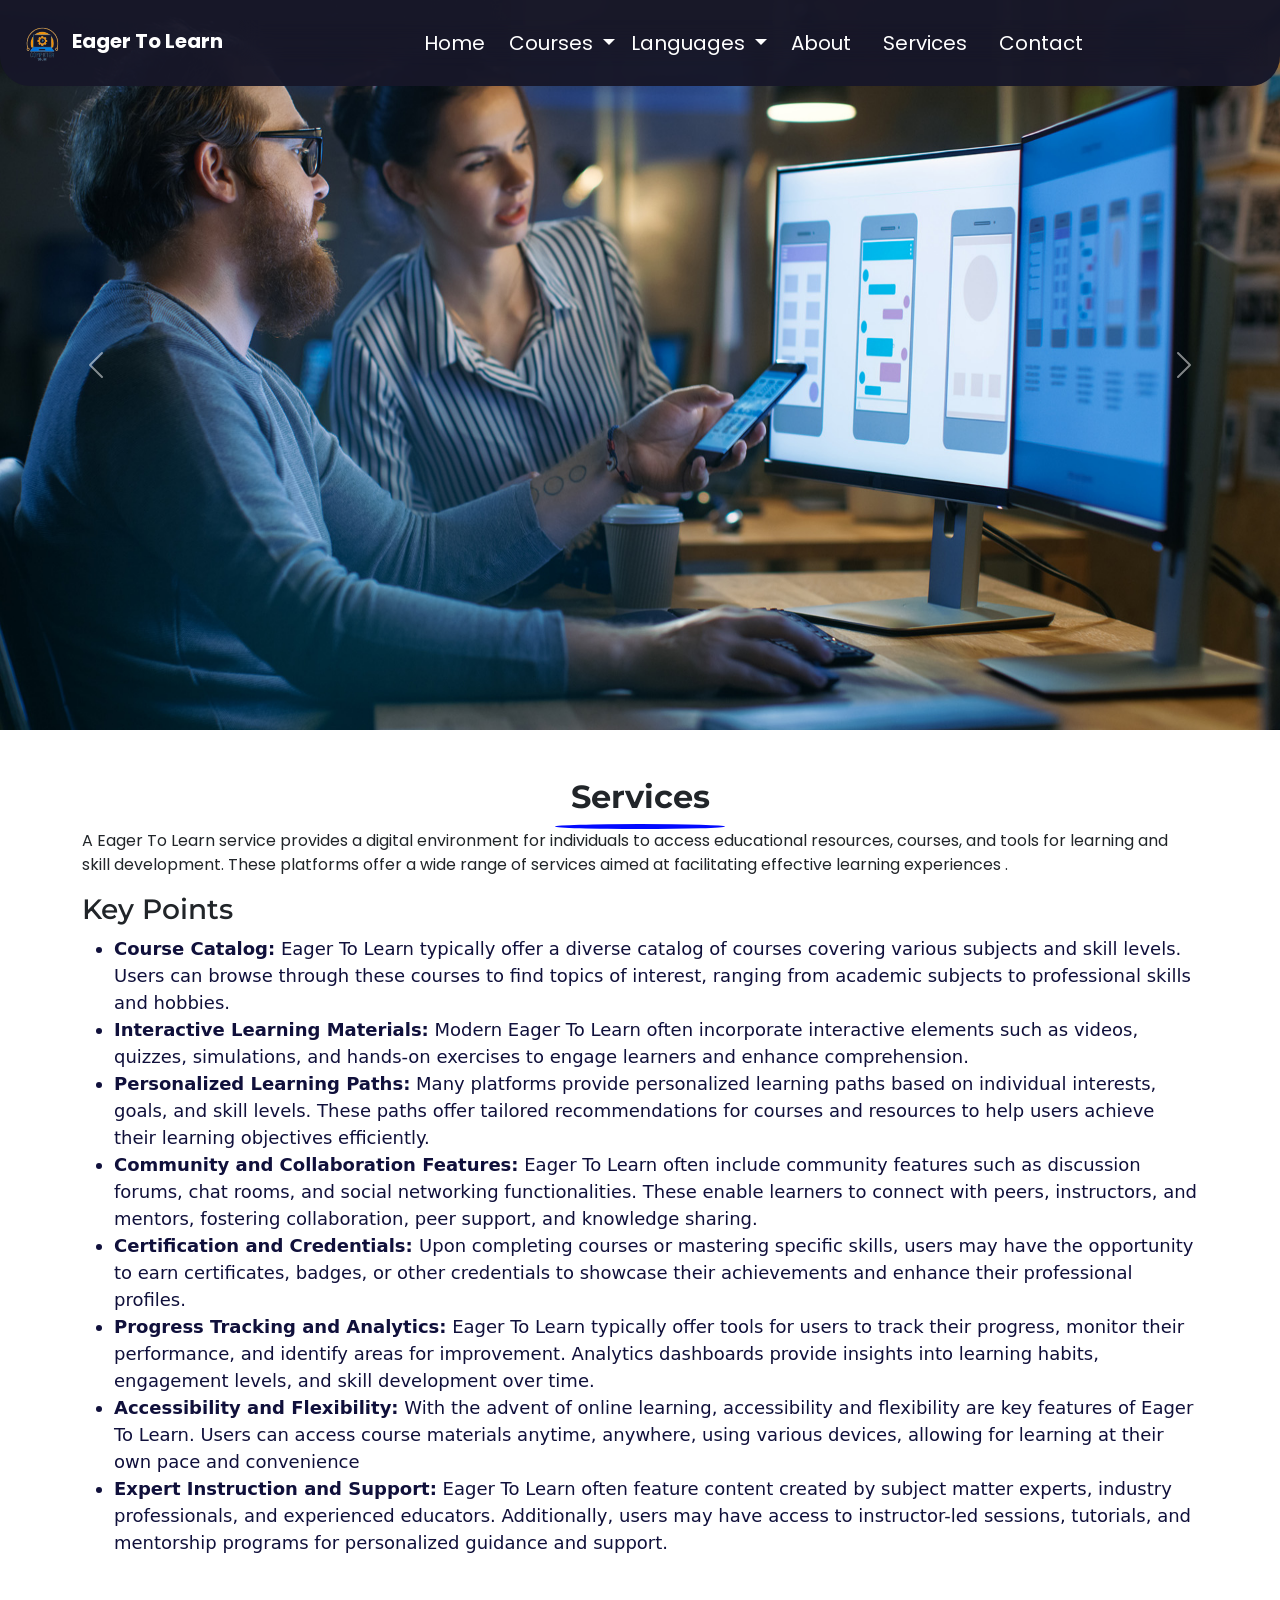
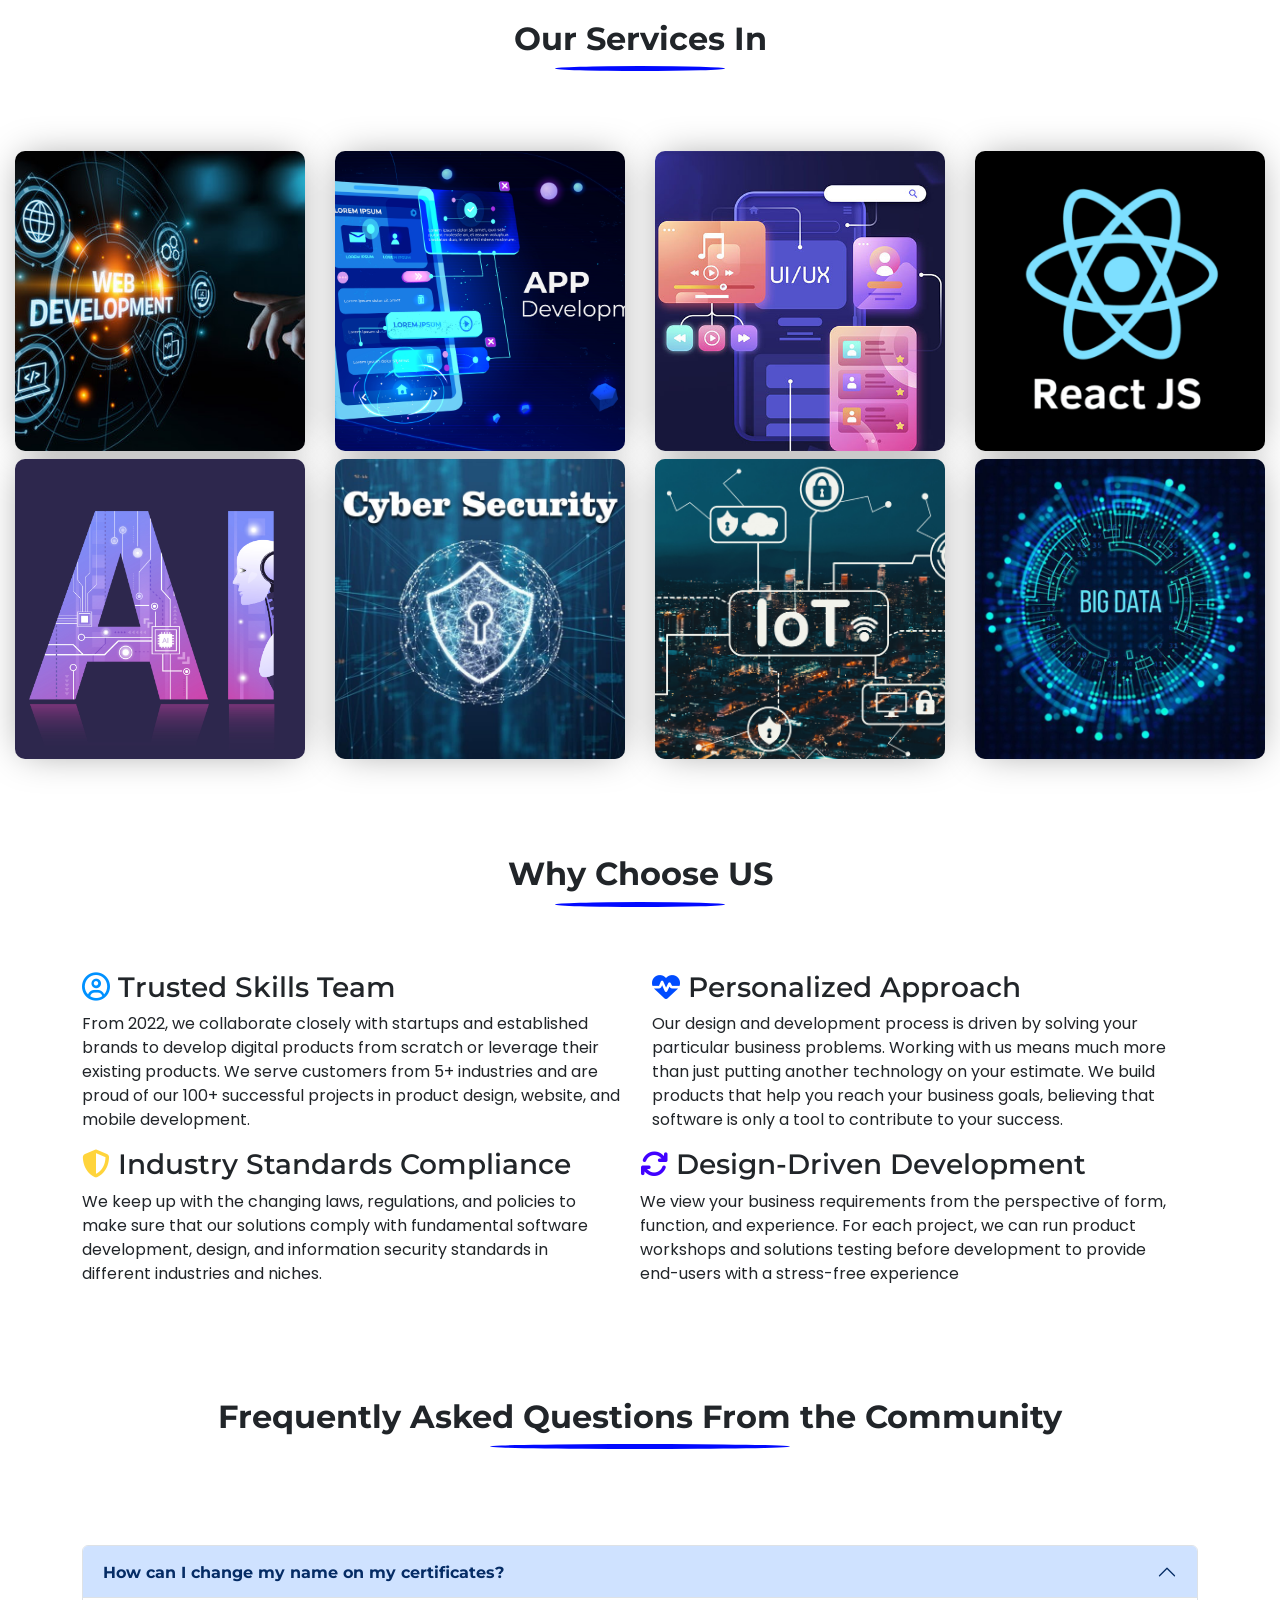
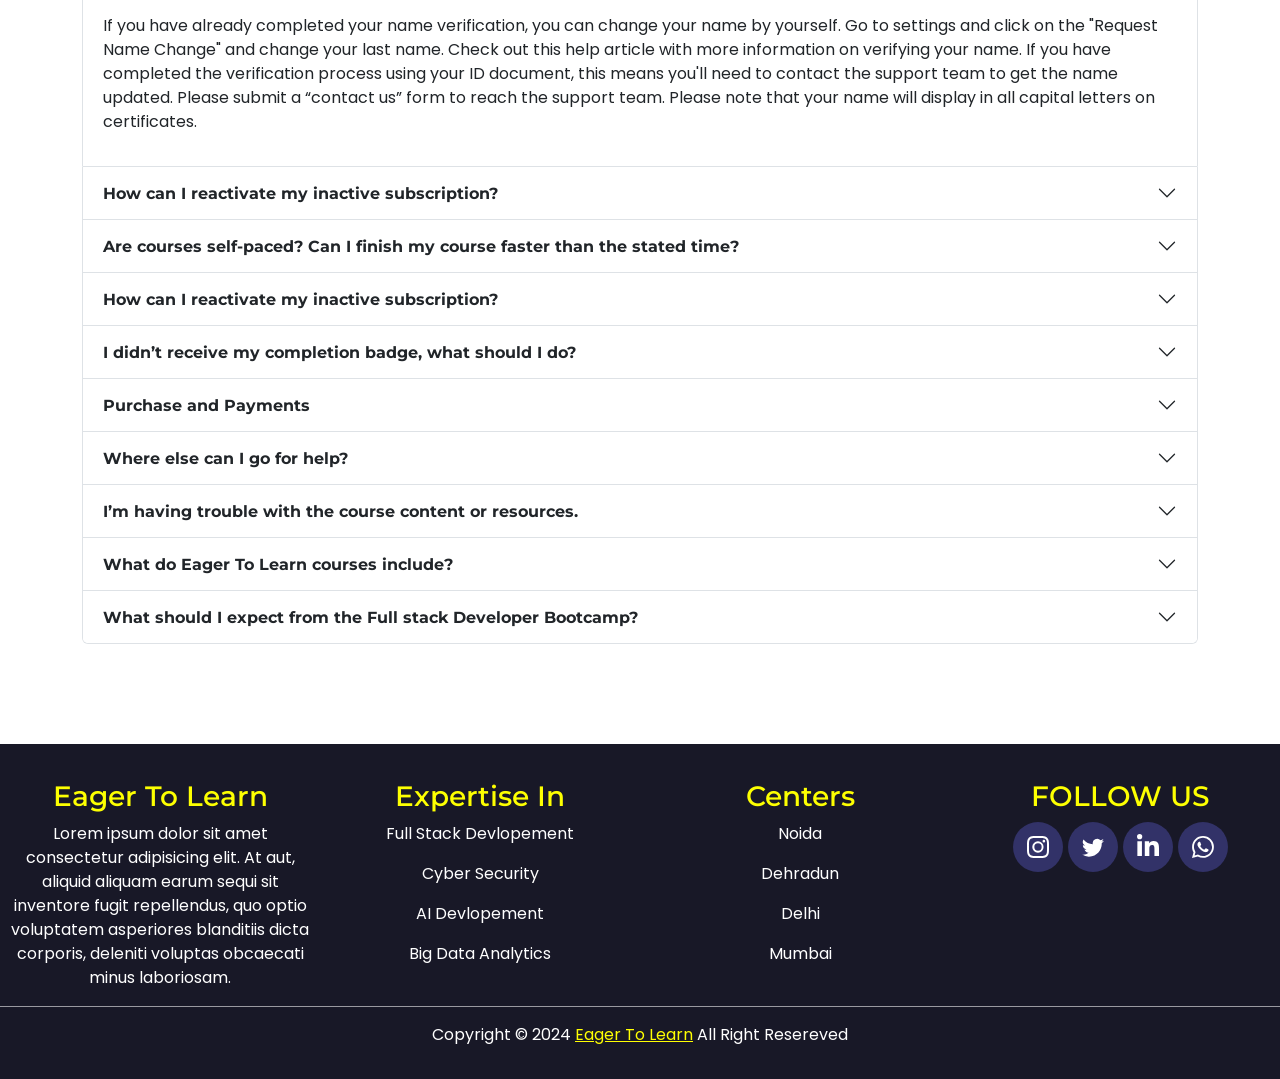
<file: service.html>
<!DOCTYPE html>
<html lang="en">
<head>
    <meta charset="UTF-8">
    <meta name="viewport" content="width=device-width, initial-scale=1.0">
    <title>Services</title>
    <link rel="stylesheet" href="index.css">
    <!-- <link rel="stylesheet" href=""> -->
    <link rel="stylesheet" href="responsiveleran.css">
    <link rel="stylesheet" href="https://cdnjs.cloudflare.com/ajax/libs/font-awesome/6.5.2/css/all.min.css" integrity="sha512-SnH5WK+bZxgPHs44uWIX+LLJAJ9/2PkPKZ5QiAj6Ta86w+fsb2TkcmfRyVX3pBnMFcV7oQPJkl9QevSCWr3W6A==" crossorigin="anonymous" referrerpolicy="no-referrer" />
    <link href="https://cdn.jsdelivr.net/npm/bootstrap@5.3.3/dist/css/bootstrap.min.css" rel="stylesheet" integrity="sha384-QWTKZyjpPEjISv5WaRU9OFeRpok6YctnYmDr5pNlyT2bRjXh0JMhjY6hW+ALEwIH" crossorigin="anonymous">
    <script src="https://cdn.jsdelivr.net/npm/bootstrap@5.3.3/dist/js/bootstrap.bundle.min.js" integrity="sha384-YvpcrYf0tY3lHB60NNkmXc5s9fDVZLESaAA55NDzOxhy9GkcIdslK1eN7N6jIeHz" crossorigin="anonymous"></script>
</head>
<body>
       <!-- nav -->
       <nav class="navbar navbar-expand-xl  fixed-top">
        <div class="container-fluid">
          <!-- logo -->
          <a class="navbar-brand text-white" href="#"><img src="images-removebg-preview.png" alt="" width="60px"><b>Eager To Learn</b></a>
                <!--toggle btn  -->
          <button class="navbar-toggler " type="button" data-bs-toggle="offcanvas" data-bs-target="#offcanvasNavbar" aria-controls="offcanvasNavbar" aria-label="Toggle navigation">
            <!-- <span class="navbar-toggler-icon"></span> -->
            <i class="fa-solid fa-bars toggler-icon" style="color: #ffffff;"></i>
          </button>
          <!-- sidbar -->
          <div class="sidebar offcanvas offcanvas-start" tabindex="-1" id="offcanvasNavbar" aria-labelledby="offcanvasNavbarLabel">
            <!-- sidebar header -->
            <div class="offcanvas-header text-white border-bottom ">
              <h5 class="offcanvas-title" id="offcanvasNavbarLabel"><img src="images-removebg-preview.png" alt="" width="80px"><b>Eager To Learn</b></h5>
              <button type="button" class="btn-close btn-close-white shadow-none" data-bs-dismiss="offcanvas" aria-label="Close"></button>
            </div>
              <!-- sidebar body -->
            <div class="offcanvas-body d-flex flex-column flex-lg-row p-4 p-lg-0 ">
              <ul class="navbar-nav justify-content-center  align-items-center fs-5 flex-grow-1 ">
                <li class="nav-item mx-2">
                  <a class="nav-link active" aria-current="page" href="index.html">Home</a>
                </li>
                
    
                <li class="nav-item dropdown">
                    <a class="nav-link dropdown-toggle" href="#" role="button" data-bs-toggle="dropdown" aria-expanded="false">
                    Courses
                    </a>
                    <ul class="dropdown-menu">
                      <li><a class="dropdown-item" href="#">Web Devlopement</a></li>
                      <li><a class="dropdown-item" href="#">Data Science</a></li>
                      <li><a class="dropdown-item" href="#">Andriod Devlopement</a></li>
                      <li><a class="dropdown-item" href="#">Digital Marketing</a></li>
                      <li><a class="dropdown-item" href="#">Graphic Designing</a></li>
                      <li><a class="dropdown-item" href="#">DataBase Design & Devlopement</a></li>
                      <li><a class="dropdown-item" href="#">Software Testing</a></li>
                      <li><a class="dropdown-item" href="#">Software Devlopement Tools</a></li>
                      <li><a class="dropdown-item" href="#">No - Code Devlopement</a></li>
                      <li><a class="dropdown-item" href="#">Internet Of Things (IOT)</a></li>
      
                    </ul>
                  </li>
    
    
                  <li class="nav-item dropdown">
                    <a class="nav-link dropdown-toggle" href="#" role="button" data-bs-toggle="dropdown" aria-expanded="false">
                 Languages
                    </a>
                  <ul class="dropdown-menu">
                    <li><a class="dropdown-item" href="#">English</a></li>
                    <li><a class="dropdown-item" href="#">Hindi</a></li>
                    <li><a class="dropdown-item" href="#">Tamil</a></li>
                    <li><a class="dropdown-item" href="#">Bangoli</a></li>
                    <li><a class="dropdown-item" href="#">French</a></li>
                    <li><a class="dropdown-item" href="#">German</a></li>
                  </ul>
                  </li>
    
                <li class="nav-item mx-2">
                  <a class="nav-link" href="about.html">About</a>
                </li>
                <li class="nav-item mx-2">
                  <a class="nav-link" href="service.html">Services</a>
                </li>
                <li class="nav-item mx-2">
                  <a class="nav-link" href="contact.html">Contact</a>
                </li>
           
              </ul>
               
              </ul>
              
             
              <!-- login/ Sign up -->
              <!-- <div class="d-flex flex-column flex-lg-row justify-content-center align-items-center gap-3">
                <a href="#" class="login text-white text-decoration-none px-3 py-1 rounded-4">Login</a>
                <a href="#" class="sign text-white text-decoration-none px-3 py-1 rounded-4" style="background-color: #f94ca4;">Sign Up</a>
              </div> -->
    
              <!-- <form class="d-flex mt-3" role="search">
                <input class="form-control me-2" type="search" placeholder="Search" aria-label="Search">
                <button class="btn btn-outline-success" type="submit">Search</button>
              </form> -->
    
    
    
    
            </div>
          </div>
        </div>
      </nav>
      <!-- nav -->



  <div id="carouselExample" class="carousel slide">
    <div class="carousel-inner">
      <div class="carousel-item active">
        <img src="service.jpg" class="d-block w-100" alt="..." width="100%" height="730px">
      </div>
      <div class="carousel-item">
        <img src="serv2.jpg" class="d-block w-100" alt="..." width="100%" height="730px">
      </div>
      <div class="carousel-item">
        <img src="ser5.jpg" class="d-block w-100" alt="..." width="100%" height="730px">
      </div>
    </div>
    <button class="carousel-control-prev" type="button" data-bs-target="#carouselExample" data-bs-slide="prev">
      <span class="carousel-control-prev-icon" aria-hidden="true"></span>
      <span class="visually-hidden">Previous</span>
    </button>
    <button class="carousel-control-next" type="button" data-bs-target="#carouselExample" data-bs-slide="next">
      <span class="carousel-control-next-icon" aria-hidden="true"></span>
      <span class="visually-hidden">Next</span>
    </button>
  </div>


<!-- service -->

<div class="container text-center mt-5">
    <h2 class="fw-bolder">Services</h2>
    <div class="line rounded-circle mx-auto" style="width: 170px ;height:5px;"></div>
  </div>

<div class="container">
    <div class="row">
        <p>A Eager To Learn service provides a digital environment for individuals to access educational resources, courses, and tools for learning and skill development. These platforms offer a wide range of services aimed at facilitating effective learning experiences . </p>
    </div>
</div>
<div class="container">
    <div class="row">
        <h3>Key Points</h3>
        <div class="col">
<ul class="bullets">
    <li><b>Course Catalog:</b> Eager To Learn typically offer a diverse catalog of courses covering various subjects and skill levels. Users can browse through these courses to find topics of interest, ranging from academic subjects to professional skills and hobbies.</li>
    <li><b>Interactive Learning Materials:</b> Modern Eager To Learn often incorporate interactive elements such as videos, quizzes, simulations, and hands-on exercises to engage learners and enhance comprehension. </li>
    <li><b>Personalized Learning Paths:</b> Many platforms provide personalized learning paths based on individual interests, goals, and skill levels. These paths offer tailored recommendations for courses and resources to help users achieve their learning objectives efficiently.</li>
    <li><b>Community and Collaboration Features:</b> Eager To Learn often include community features such as discussion forums, chat rooms, and social networking functionalities. These enable learners to connect with peers, instructors, and mentors, fostering collaboration, peer support, and knowledge sharing.</li>
    <li><b>Certification and Credentials: </b>Upon completing courses or mastering specific skills, users may have the opportunity to earn certificates, badges, or other credentials to showcase their achievements and enhance their professional profiles.</li>
    <li><b>Progress Tracking and Analytics:</b> Eager To Learn typically offer tools for users to track their progress, monitor their performance, and identify areas for improvement. Analytics dashboards provide insights into learning habits, engagement levels, and skill development over time.</li>
    <li><b>Accessibility and Flexibility:</b> With the advent of online learning, accessibility and flexibility are key features of Eager To Learn. Users can access course materials anytime, anywhere, using various devices, allowing for learning at their own pace and convenience</li>
    <li><b>Expert Instruction and Support:</b> Eager To Learn often feature content created by subject matter experts, industry professionals, and experienced educators. Additionally, users may have access to instructor-led sessions, tutorials, and mentorship programs for personalized guidance and support.</li>
</ul>
        </div>




    </div>
</div>




<!-- services -->
<div class="container text-center mt-5">
    <h2 class="fw-bolder">Our Services In</h2>
    <div class="line rounded-circle mx-auto" style="width: 170px ;height:5px;"></div>
  </div>




  <div class="container-fluid mt-5 pt-4">
    <div class="row text-center">
        <div class="col col-12 col-sm-12 col-md-6 col-lg-3 g-2 ">
            <div class="cardd-container">
                <div class="cardd">
                <div class="img-content">
               <img src="web dev.jpg" alt=""idth="100%" height="100%">
                </div>
                <div class="content">
                  <p class="heading"></p>
                 <p class="fs-5 fw-bold"></pclass> Frontend,Backend,QA</p>
                 
                
                </div>
              </div>
              </div>
        </div><!-- col -->

        <div class="col col-12 col-sm-12 col-md-6 col-lg-3 g-2">
            <div class="cardd-container">
                <div class="cardd">
                <div class="img-content">
               <img src="1720.jpg" alt=""idth="100%" height="100%">
                </div>
                <div class="content">
                  <p class="heading"></p>
                  <p class=" fs-5 fw-bold">Andriod,IOS,Hybrid,API,QA</p>
                </div>
              </div>
              </div>
        </div><!-- col -->

        <div class="col col-12 col-sm-12 col-md-6 col-lg-3 g-2 ">
            <div class="cardd-container">
                <div class="cardd">
                <div class="img-content">
               <img src="blog-ui-ux-150223.jpg" alt=""idth="100%" height="100%">
                </div>
                <div class="content">
                 
                  <p class=" fs-5 fw-bold">Research,UX Strategy,UI Design,Usablity Testing</p>
                </div>
              </div>
              </div>
        </div><!-- col -->

        <div class="col col-12 col-sm-12 col-md-6 col-lg-3 g-2 ">
            <div class="cardd-container">
                <div class="cardd">
                <div class="img-content">
               <img src="react-js-1080x675.png" alt=""idth="100%" height="100%">
                </div>
                <div class="content">
                 
                  <p class="  fs-5 fw-bold">Application Devlopement,Web Devlopement,Consulting</p>
                </div>
              </div>
              </div>
        </div><!-- col -->
    </div>
</div>

<div class="container-fluid ">
  <div class="row text-center">
      <div class="col col-12 col-sm-12 col-md-6 col-lg-3 g-2 ">
          <div class="cardd-container">
              <div class="cardd">
              <div class="img-content">
             <img src="16304154_TaeJune15.jpg" alt=""idth="100%" height="100%">
              </div>
              <div class="content">
                <p class="heading"></p>
               <p class=" fs-5 fw-bold"></pclass> ANI,AGI,ASI,Reactive machines,Limited memory and Theory of mind,Self-aware.</p>
               
              
              </div>
            </div>
            </div>
      </div><!-- col -->

      <div class="col col-12 col-sm-12 col-md-6 col-lg-3 g-2">
          <div class="cardd-container">
              <div class="cardd">
              <div class="img-content">
             <img src="389-cyber-security.jpg" alt=""idth="100%" height="100%">
              </div>
              <div class="content">
                <p class="heading"></p>
                <p class=" fs-5  fw-bold">Application security,Cloud security,Data security,Network security</p>
              </div>
            </div>
            </div>
      </div><!-- col -->

      <div class="col col-12 col-sm-12 col-md-6 col-lg-3 g-2 ">
          <div class="cardd-container">
              <div class="cardd">
              <div class="img-content">
             <img src="Securing-IoT-Devices.png" alt=""idth="100%" height="100%">
              </div>
              <div class="content">
               
                <p class=" fs-5  fw-bold">Consumer IoT,Commercial IoT,Infrastructure IoT</p>
              </div>
            </div>
            </div>
      </div><!-- col -->

      <div class="col col-12 col-sm-12 col-md-6 col-lg-3 g-2 ">
          <div class="cardd-container">
              <div class="cardd">
              <div class="img-content">
             <img src="49573-0_QxsWlMTDGmTebavF.jpg" alt=""idth="100%" height="100%">
              </div>
              <div class="content">
               
                <p class=" fs-5  fw-bold">Structured,Unstructured and Semi-structured</p>
              </div>
            </div>
            </div>
      </div><!-- col -->


  </div>
</div>





<!-- services -->
<div class="container text-center mt-5 pt-5">
  <h2 class="fw-bolder">Why Choose US</h2>
  <div class="line rounded-circle mx-auto" style="width: 170px ;height:5px;"></div>
</div>

<div class="container mt-5 pt-3">
  <div class="row">
    <div class="col col-12 col-sm-12 col-md-6">
<h3><i class="fa-regular fa-circle-user" style="color: #0091ff;"></i> Trusted Skills Team</h3>
<p>From 2022, we collaborate closely with startups and established brands to develop digital products from scratch or leverage their existing products. We serve customers from 5+ industries and are proud of our 100+ successful projects in product design, website, and mobile development.</p>
    </div>

    <div class="col col-12 col-sm-12 col-md-6">
      <h3> <i class="fa-solid fa-heart-pulse" style="color: #004cff;"></i> Personalized Approach</h3>
      <p>Our design and development process is driven by solving your particular business problems. Working with us means much more than just putting another technology on your estimate. We build products that help you reach your business goals, believing that software is only a tool to contribute to your success.</p>
          </div>

          <div class="row">
            <div class="col col-12 col-sm-12 col-md-6">
              <h3><i class="fa-solid fa-shield-halved" style="color: #FFD43B;"></i> Industry Standards Compliance</h3>
              <p>We keep up with the changing laws, regulations, and policies to make sure that our solutions comply with fundamental software development, design, and information security standards in different industries and niches.</p>
                  </div>

                  <div class="col col-12 col-sm-12 col-md-6">
                    <h3><i class="fa-solid fa-arrows-rotate" style="color: #4101ff;"></i> Design-Driven Development</h3>
                    <p>We view your business requirements from the perspective of form, function, and experience. For each project, we can run product workshops and solutions testing before development to provide end-users with a stress-free experience</p>
                        </div>





          </div>

  </div>
</div>

<!-- FAQ"S -->
<div class="container text-center mt-5 pt-5">
  <h2 class="fw-bolder">Frequently Asked Questions From the Community</h2>
  <div class="line rounded-circle mx-auto" style="width: 300px ;height:5px;"></div>
</div>


<div class="container mt-5 pt-5">
  <div class="row">
    <div class="accordion" id="accordionExample">
      <div class="accordion-item">
        <h2 class="accordion-header">
          <button class="accordion-button" type="button" data-bs-toggle="collapse" data-bs-target="#collapseOne" aria-expanded="true" aria-controls="collapseOne">
          <b>  How can I change my name on my certificates?</b>
          </button>
        </h2>
        <div id="collapseOne" class="accordion-collapse collapse show" data-bs-parent="#accordionExample">
          <div class="accordion-body">
   <p> If you have already completed your name verification, you can change your name by yourself. Go to settings and click on the "Request Name Change" and change your last name. Check out this help article with more information on verifying your name.

    If you have completed the verification process using your ID document, this means you'll need to contact the support team to get the name updated. Please submit a “contact us” form to reach the support team.
    
    Please note that your name will display in all capital letters on certificates.</p>
          </div>
        </div>
      </div>

      <div class="accordion-item">
        <h2 class="accordion-header">
          <button class="accordion-button collapsed" type="button" data-bs-toggle="collapse" data-bs-target="#collapseTwo" aria-expanded="false" aria-controls="collapseTwo">
       <b>How can I reactivate my inactive subscription?</b>
          </button>
        </h2>
        <div id="collapseTwo" class="accordion-collapse collapse" data-bs-parent="#accordionExample">
          <div class="accordion-body">
          <p>To reactivate your inactive status on Eager To Learn,  go to your "My Purchases" page, update your payment status and pay again. Once you have updated your payment status, you are able to re-enroll and continue your course. 
            Or, if you go to Specialization or Professional Certificate main page and click on the "Enroll for free" button it will take you to payment process and you can re-subscribe, but if it's said already purchased and you can't able to reactivate through your Purchases page, in which case you should open a graded assignment/quiz page. At the bottom of the page, you’ll see a button that says upgrade to submit. Click on “upgrade to submit” and follow the on-screen instructions. Once your issue is resolved, continue the course where you left off. The course progress will be saved.</p>
          </div>
        </div>
      </div>

      <div class="accordion-item">
        <h2 class="accordion-header">
          <button class="accordion-button collapsed" type="button" data-bs-toggle="collapse" data-bs-target="#collapseThree" aria-expanded="false" aria-controls="collapseThree">
       <b>Are courses self-paced? Can I finish my course faster than the stated time?</b>
          </button>
        </h2>
        <div id="collapseThree" class="accordion-collapse collapse" data-bs-parent="#accordionExample">
          <div class="accordion-body">
          <p> You can learn at your own pace when you feel free to learn as per your time schedule. You can finish your course faster than the described time as your schedule allows. To complete a course or a specialization depends on how many hours per day or week you dedicate to the course. Keep in mind your familiarity with the subject matter will also play a role in how long it takes you to complete the course. Some learners are able to finish quicker when they already have familiarity with concepts and terminologies.</p>
          </div>
        </div>
      </div>


      <div class="accordion-item">
        <h2 class="accordion-header">
          <button class="accordion-button collapsed" type="button" data-bs-toggle="collapse" data-bs-target="#collapseFour" aria-expanded="false" aria-controls="collapseFour">
       <b>How can I reactivate my inactive subscription?</b>
          </button>
        </h2>
        <div id="collapseFour" class="accordion-collapse collapse" data-bs-parent="#accordionExample">
          <div class="accordion-body">
          <p>The option to Save a course for later is available only for learners who are part of a learning program.
           <b> To save a course for later:</b>
           <ol>
            <li> Open the course description page.</li>
            <li>  Click Save for Later.</li>
           </ol>
             Learners who are enrolled through a sponsored account/learning program will be able to save as many courses as they want. Here's more information about the option.</p>
          </div>
        </div>
      </div>



      <div class="accordion-item">
        <h2 class="accordion-header">
          <button class="accordion-button collapsed" type="button" data-bs-toggle="collapse" data-bs-target="#collapseFive" aria-expanded="false" aria-controls="collapseFive">
       <b>I didn’t receive my completion badge, what should I do?</b>
          </button>
        </h2>
        <div id="collapseFive" class="accordion-collapse collapse" data-bs-parent="#accordionExample">
          <div class="accordion-body">
      <ul>
        <li>   <b>Individual Badges:</b> Usually Individual course Badges should take up to 48 hours after receiving your Certificate. If after 48 hours you did not receive the course badge it is best to contact the Customer Support and report the issue. To contact them use the link here. </li>
        <li>   <b> Specialization/Professional certificate badges:</b> Specialization/Professional badge will be issued every Friday. So, you must wait 1 week from the date you completed the Professional course. ​In case after a week also still, you didn't receive your badge, it is best to contact the Customer Support and report the issue. To contact them use the <a href="#">link</a> here.</li>
      </ul>
        
          </div>
        </div>
      </div>



      <div class="accordion-item">
        <h2 class="accordion-header">
          <button class="accordion-button collapsed" type="button" data-bs-toggle="collapse" data-bs-target="#collapseSix" aria-expanded="false" aria-controls="collapseSix">
       <b>Purchase and Payments</b>
          </button>
        </h2>
        <div id="collapseSix" class="accordion-collapse collapse" data-bs-parent="#accordionExample">
          <div class="accordion-body">
          <p>Eager To Learn supports several different payment methods, depending on your account country and location. </p>
          <p>Learn more about our <a href="#">payment methods</a>.</p>
          </div>
        </div>
      </div>


      <div class="accordion-item">
        <h2 class="accordion-header">
          <button class="accordion-button collapsed" type="button" data-bs-toggle="collapse" data-bs-target="#collapseSeven" aria-expanded="false" aria-controls="collapseSeven">
       <b>Where else can I go for help?</b>
          </button>
        </h2>
        <div id="collapseSeven" class="accordion-collapse collapse" data-bs-parent="#accordionExample">
          <div class="accordion-body">
          <p>For questions not related to the course curriculum, our Help Center has extensive information regarding Eager To Learn’s various features, and articles with troubleshooting steps. Use the search tool or topics to help you quickly resolve any issues you encounter.

            Our support team is also happy to help. You can begin the process of connecting with our team by clicking "Contact Us". If you’re on a laptop or desktop while viewing the Help Center, "Contact Us" appears on the right side of any article. If you’re viewing the Help Center on a mobile browser, "Contact Us" appears at the bottom.</p>
          </div>
        </div>
      </div>


      <div class="accordion-item">
        <h2 class="accordion-header">
          <button class="accordion-button collapsed" type="button" data-bs-toggle="collapse" data-bs-target="#collapseEight" aria-expanded="false" aria-controls="collapseEight">
       <b>I’m having trouble with the course content or resources.</b>
          </button>
        </h2>
        <div id="collapseEight" class="accordion-collapse collapse" data-bs-parent="#accordionExample">
          <div class="accordion-body">
          <p>As instructors own and manage their course content, they are in the best position to assist you. For any questions in paid courses, you can search for answers or ask a question in the Q&A. </p>
          </div>
        </div>
      </div>

      
 


      <div class="accordion-item">
        <h2 class="accordion-header">
          <button class="accordion-button collapsed" type="button" data-bs-toggle="collapse" data-bs-target="#collapseNine" aria-expanded="false" aria-controls="collapseNine">
       <b>What do Eager To Learn courses include?</b>
          </button>
        </h2>
        <div id="collapseNine" class="accordion-collapse collapse" data-bs-parent="#accordionExample">
          <div class="accordion-body">
          <p>The foundation of each Eager To Learn course is its lectures, which can include videos, slides, and text. Each Eager To Learn course is created, owned, and managed by the instructor(s). In addition, instructors can add resources and various types of practice activities, as a way to enhance the learning experience of students. </p>
          <ul>
            <li>Learn more about Eager To Learn platform and features.</li>
             <li> Review tips on how to find courses you may be interested in taking.</li>
          </ul>
          </div>
        </div>
      </div>

      <div class="accordion-item">
        <h2 class="accordion-header">
          <button class="accordion-button collapsed" type="button" data-bs-toggle="collapse" data-bs-target="#collapseTen" aria-expanded="false" aria-controls="collapseTen">
       <b>What should I expect from the Full stack Developer Bootcamp?</b>
          </button>
        </h2>
        <div id="collapseTen" class="accordion-collapse collapse" data-bs-parent="#accordionExample">
          <div class="accordion-body">
          <p>Expect to carry out several industry-relevant projects simulated as per the actual workplace, strengthening your knowledge of the fundamental concepts of Full Stack Development Bootcamp. You can expect to learn everything from basic concepts in the Full Stack Development Bootcamp course. A candidate will spend time on the learning platform, indulge in regular live online classes and self-study for assignments, and interact with peers in the discussion forum to solve queries. Teaching Assistants will ensure no query goes unanswered. Following are the core components of the immersive learning experience that you can expect: </p>
          <ul>
            <li>  Recorded lectures delivered by top faculty and industry leaders accessible anytime</li>
              <li> Post doubts and discuss questions on the discussion forum</li>
            <li>   Live sessions with faculty and industry experts and TA sessions</li>
             <li>  Assignments / Projects for practical training</li>
            <li>   Network and engage with peers online</li>
          <li>     Get career guidance from Industry experts along with job/internship opportunities </li>
          </ul>
          </div>
        </div>
      </div>


  </div>
</div>
</div>
























    <!-- Footer -->
<footer>
    <div class="container-fluid end">
   <div class="row text-center">
     <div class="col col-12 col-sm-12 col-md-6 col-lg-3 g-3">
       <h3>Eager To Learn</h3>
       <p>Lorem ipsum dolor sit amet consectetur adipisicing elit. At aut, aliquid aliquam earum sequi sit inventore fugit repellendus, quo optio voluptatem asperiores blanditiis dicta corporis, deleniti voluptas obcaecati minus laboriosam.</p>
     </div>
     <div class="col col-12 col-sm-12 col-md-6 col-lg-3 yash-Products g-3">
       <h3>Expertise In</h3>
       <p><a href="#" class="text-white text-decoration-none" >Full Stack Devlopement</a></p>
       <p><a href="#" class="text-white text-decoration-none" >Cyber Security</a></p>
       <p><a href="#" class="text-white text-decoration-none" >AI Devlopement</a></p>
       <p><a href="#" class="text-white text-decoration-none" >Big Data Analytics</a></p>
     </div>
   
   
     <div class="col col-12 col-sm-12 col-md-6 col-lg-3 yash-Products g-3">
       <h3>Centers</h3>
       <p><a href="#" class="text-white text-decoration-none" >Noida</a></p>
       <p><a href="#" class="text-white text-decoration-none" >Dehradun</a></p>
       <p><a href="#" class="text-white text-decoration-none" >Delhi</a></p>
       <p><a href="#" class="text-white text-decoration-none" >Mumbai</a></p>
     </div>
   
     <div class="col col-12 pb-3 col-sm-12  col-sm-pb-3 col-md-6 col-lg-3 g-3">
       <h3>FOLLOW US</h3>
       <div class="ic text-center">
         <a class="socialContainer containerOne" href="https://instagram.com/" target="_blank">
           <svg viewBox="0 0 16 16" class="socialSvg instagramSvg"> <path d="M8 0C5.829 0 5.556.01 4.703.048 3.85.088 3.269.222 2.76.42a3.917 3.917 0 0 0-1.417.923A3.927 3.927 0 0 0 .42 2.76C.222 3.268.087 3.85.048 4.7.01 5.555 0 5.827 0 8.001c0 2.172.01 2.444.048 3.297.04.852.174 1.433.372 1.942.205.526.478.972.923 1.417.444.445.89.719 1.416.923.51.198 1.09.333 1.942.372C5.555 15.99 5.827 16 8 16s2.444-.01 3.298-.048c.851-.04 1.434-.174 1.943-.372a3.916 3.916 0 0 0 1.416-.923c.445-.445.718-.891.923-1.417.197-.509.332-1.09.372-1.942C15.99 10.445 16 10.173 16 8s-.01-2.445-.048-3.299c-.04-.851-.175-1.433-.372-1.941a3.926 3.926 0 0 0-.923-1.417A3.911 3.911 0 0 0 13.24.42c-.51-.198-1.092-.333-1.943-.372C10.443.01 10.172 0 7.998 0h.003zm-.717 1.442h.718c2.136 0 2.389.007 3.232.046.78.035 1.204.166 1.486.275.373.145.64.319.92.599.28.28.453.546.598.92.11.281.24.705.275 1.485.039.843.047 1.096.047 3.231s-.008 2.389-.047 3.232c-.035.78-.166 1.203-.275 1.485a2.47 2.47 0 0 1-.599.919c-.28.28-.546.453-.92.598-.28.11-.704.24-1.485.276-.843.038-1.096.047-3.232.047s-2.39-.009-3.233-.047c-.78-.036-1.203-.166-1.485-.276a2.478 2.478 0 0 1-.92-.598 2.48 2.48 0 0 1-.6-.92c-.109-.281-.24-.705-.275-1.485-.038-.843-.046-1.096-.046-3.233 0-2.136.008-2.388.046-3.231.036-.78.166-1.204.276-1.486.145-.373.319-.64.599-.92.28-.28.546-.453.92-.598.282-.11.705-.24 1.485-.276.738-.034 1.024-.044 2.515-.045v.002zm4.988 1.328a.96.96 0 1 0 0 1.92.96.96 0 0 0 0-1.92zm-4.27 1.122a4.109 4.109 0 1 0 0 8.217 4.109 4.109 0 0 0 0-8.217zm0 1.441a2.667 2.667 0 1 1 0 5.334 2.667 2.667 0 0 1 0-5.334z"></path> </svg>
         </a>
         
         <a class="socialContainer containerTwo"  href="https://twitter.com/" target="_blank">
           <svg viewBox="0 0 16 16" class="socialSvg twitterSvg"> <path d="M5.026 15c6.038 0 9.341-5.003 9.341-9.334 0-.14 0-.282-.006-.422A6.685 6.685 0 0 0 16 3.542a6.658 6.658 0 0 1-1.889.518 3.301 3.301 0 0 0 1.447-1.817 6.533 6.533 0 0 1-2.087.793A3.286 3.286 0 0 0 7.875 6.03a9.325 9.325 0 0 1-6.767-3.429 3.289 3.289 0 0 0 1.018 4.382A3.323 3.323 0 0 1 .64 6.575v.045a3.288 3.288 0 0 0 2.632 3.218 3.203 3.203 0 0 1-.865.115 3.23 3.23 0 0 1-.614-.057 3.283 3.283 0 0 0 3.067 2.277A6.588 6.588 0 0 1 .78 13.58a6.32 6.32 0 0 1-.78-.045A9.344 9.344 0 0 0 5.026 15z"></path> </svg>              </a>
           
         <a class="socialContainer containerThree" href="https://in.linkedin.com/" target="_blank">
           <svg viewBox="0 0 448 512" class="socialSvg linkdinSvg"><path d="M100.28 448H7.4V148.9h92.88zM53.79 108.1C24.09 108.1 0 83.5 0 53.8a53.79 53.79 0 0 1 107.58 0c0 29.7-24.1 54.3-53.79 54.3zM447.9 448h-92.68V302.4c0-34.7-.7-79.2-48.29-79.2-48.29 0-55.69 37.7-55.69 76.7V448h-92.78V148.9h89.08v40.8h1.3c12.4-23.5 42.69-48.3 87.88-48.3 94 0 111.28 61.9 111.28 142.3V448z"></path></svg>
         </a>
         
         <a class="socialContainer containerFour"  href="https://whatsapp.com/" target="_blank">
           <svg viewBox="0 0 16 16" class="socialSvg whatsappSvg"> <path d="M13.601 2.326A7.854 7.854 0 0 0 7.994 0C3.627 0 .068 3.558.064 7.926c0 1.399.366 2.76 1.057 3.965L0 16l4.204-1.102a7.933 7.933 0 0 0 3.79.965h.004c4.368 0 7.926-3.558 7.93-7.93A7.898 7.898 0 0 0 13.6 2.326zM7.994 14.521a6.573 6.573 0 0 1-3.356-.92l-.24-.144-2.494.654.666-2.433-.156-.251a6.56 6.56 0 0 1-1.007-3.505c0-3.626 2.957-6.584 6.591-6.584a6.56 6.56 0 0 1 4.66 1.931 6.557 6.557 0 0 1 1.928 4.66c-.004 3.639-2.961 6.592-6.592 6.592zm3.615-4.934c-.197-.099-1.17-.578-1.353-.646-.182-.065-.315-.099-.445.099-.133.197-.513.646-.627.775-.114.133-.232.148-.43.05-.197-.1-.836-.308-1.592-.985-.59-.525-.985-1.175-1.103-1.372-.114-.198-.011-.304.088-.403.087-.088.197-.232.296-.346.1-.114.133-.198.198-.33.065-.134.034-.248-.015-.347-.05-.099-.445-1.076-.612-1.47-.16-.389-.323-.335-.445-.34-.114-.007-.247-.007-.38-.007a.729.729 0 0 0-.529.247c-.182.198-.691.677-.691 1.654 0 .977.71 1.916.81 2.049.098.133 1.394 2.132 3.383 2.992.47.205.84.326 1.129.418.475.152.904.129 1.246.08.38-.058 1.171-.48 1.338-.943.164-.464.164-.86.114-.943-.049-.084-.182-.133-.38-.232z"></path> </svg>
         </a>
       </div>     
   
     </div>
    </div>
   </div>
   
   <div class="end2 p-3">
     <div class=" container-fluid text-center">
           <p>Copyright &copy; 2024 <a class="y-blnk" href="" target="_blank">Eager To Learn</a> All Right Resereved</p>
         </div>
         </div>
       </div>
     </div>
   </div>
   
   
   </footer> 
   <!-- Footer -->
    
</body>
</html>
</file>
<file: index.css>
@import url('https://fonts.googleapis.com/css2?family=Montserrat:ital,wght@0,100..900;1,100..900&display=swap');/* Headings in Montserrat */

@import url('https://fonts.googleapis.com/css2?family=Montserrat:ital,wght@0,900;1,900&family=Open+Sans:ital,wght@0,300..800;1,300..800&family=Poppins:ital,wght@0,100;0,200;0,300;0,400;0,500;0,600;0,700;0,800;0,900;1,100;1,200;1,300;1,400;1,500;1,600;1,700;1,800;1,900&display=swap');/* Paragraphs in Poppins */
*
{
  margin: 0;
  padding: 0;

}
/* cutom Scrollbar */
::-webkit-scrollbar
{
  width: 12px;
  /* height: 100px; */
  height: 5px!important;
}
::-webkit-scrollbar-track
{
  background-color: #d1e5ff;
  
}
::-webkit-scrollbar-thumb{
  background: rgba(238, 254, 15, 0.819);

  border-radius: 10px;
  height: 5px!important;
}
/* cutom Scrollbar */
p,a
{
    font-family: "Poppins", sans-serif!important;
}
h1,h2,h3,h4,h5,h6
{
  font-family:"Montserrat", sans-serif;  
  font-weight: 550!important;
}
.navbar
{
  border-end-end-radius: 30px;
  border-end-start-radius: 30px;
  /* background-color: rgba(0, 0, 0, 0.915)!important; */
  background-color: #171729f7 !important;
  /* backdrop-filter: blur(10px); */
}
.optionselect
{
  width: 100%!important;
  border: none!important;
  margin: 0 auto!important;
}
/* .opt1
{
  overflow: hidden!important;
} */
.navbar-nav .nav-item .nav-link {
    color: #ffffff!important;
    position: relative!important;
    text-decoration: none!important;

  }

  .navbar-nav .nav-item .nav-link::before {
    content: ''!important;
    position: absolute!important;
    width: 100%!important;
    height: 4px!important;
    border-radius: 4px!important;
    /* background: linear-gradient(   to right, rgba(255, 0, 0, 1),  rgba(255, 0, 180, 1), rgba(0, 100, 200, 1)  )!important; */
    background-color: #fdff01;
    bottom: 0!important;
    left: 0!important;
    
    transform-origin: right!important;
    transform: scaleX(0)!important;
    transition: transform .3s ease-in-out!important;
    
  }
  
  .navbar-nav .nav-item .nav-link:hover::before {
    transform-origin: left!important;
    transform: scaleX(1)!important;
    
  }
  .navbar-nav .nav-item.nav-link:active
  {
    color: #eeff00!important;
  }
  .navbar-toggler
  {
    border: 2px solid white!important;
  }
  .navbar-toggler:focus {
    text-decoration: none !important;
    outline: 0 !important;
    box-shadow:0 0 0 white !important;
}


.sign {
    position: relative;
    display: inline-block;
    margin: 15px;
    padding: 15px 30px;
    text-align: center;
    font-size: 18px;
    letter-spacing: 1px;
    text-decoration: none;
    color: #725AC1;
    background-color: transparent!important;
    cursor: pointer;
    transition: ease-out 0.5s;
    border: 2px solid #fdff01;
    border-radius: 10px!important;
    box-shadow: inset 0 0 0 0 #00c8ff6a;/*fill start + End Of hover */
  }
  
  .sign:hover {
    color: white;
    box-shadow: inset 0 -100px 0 0 #ffff0228;  /* when hovers */
  }

  .sign:active {
    transform: scale(0.9);
  }
  .login
  {
        position: relative;
    display: inline-block;
    margin: 15px;
    padding: 15px 30px;
    text-align: center;
    font-size: 18px;
    letter-spacing: 1px;
    text-decoration: none;
    color: #725AC1;
    background-color: transparent!important;
    cursor: pointer;
    transition: ease-out 0.5s;
    border: 2px solid #fdff01;
    border-radius: 10px!important;
    box-shadow: inset 0 0 0 0 #00c8ff6a;/*fill start + End Of hover */
  }
  .login:hover
  {
    color: white;
    box-shadow: inset 0 -100px 0 0 #ffff0228;  /* when hovers */
  }
  .login:active
  {
    transform: scale(0.9); 
  }
  .end
  {
    margin-top: 100px;
    background-color: #111120f7 !important;
    color: white!important;
    padding-top: 20px;
  }
  .end h3{
    color: #fdff01 !important;
  }
  .end2
  {

    background-color: #111120f7 !important;
    color: white!important;
    border-top:1px solid rgba(255, 255, 255, 0.556) ;
  }
  .btn2
  {
    background-color: #3001ff !important; 
    color: white!important;
    font-size: 17px!important;
    font-weight: 500!important;
    transition: .3s all linear!important;
    /* filter: drop-shadow(1px 5px 10px rgba(0,0 ,0,1))!important; */
  }
  .btn2:hover
  {
    background-color: #f9f109 !important; 
    color: rgb(0, 0, 0)!important; 
    transform: translateY(-5px)!important;
    filter: drop-shadow(5px 10px 7px rgba(0, 0, 0, .5)) !important;
  }
  .ic {
    width: fit-content;
    height: fit-content;
    display: flex;
    align-items: center;
    justify-content: center;
    gap: 5px;
    margin: 0 auto;

  }
  /* for all social containers*/
  .socialContainer {
    width: 50px;
    height:50px;
    border-radius: 50%;
    background-color: #323268;
    display: flex;
    align-items: center;
    justify-content: center;
    overflow: hidden;
    transition-duration: .3s;
  }
  /* instagram*/
  .containerOne:hover {
    background-color: #d62976;
    transition-duration: .3s;
    transform: scale(1.1);
  }
  /* twitter*/
  .containerTwo:hover {
    background-color: #00acee;
    transition-duration: .3s;
    transform: scale(1.1);
  }
  /* linkdin*/
  .containerThree:hover {
    background-color: #0072b1;
    transition-duration: .3s;
    transform: scale(1.1);
  }
  /* Whatsapp*/
  .containerFour:hover {
    background-color: #075E54;
    transition-duration: .3s;
        transform: scale(1.1);
  }
  
  .socialContainer:active {
    transform: scale(0.9);
    transition-duration: .3s;
  }
  
  .socialSvg {
    width: 22px;
  }
  
  .socialSvg path {
    fill: rgb(255, 255, 255);
  }
  
  .socialContainer:hover .socialSvg {
    animation: slide-in-top 0.3s both;
  }
  .box-area{
    display: grid;
    grid-template-columns: repeat(auto-fit, minmax(250px, 1fr));
    grid-gap: 40px;
    margin-top: 50px;
}
.box {
	border-radius: 10px;
	position: relative;
	overflow: hidden;
	box-shadow: 5px 5px 15px rgba(0,0,0,0.3);
    width: 280px;
    height: 250px;
    margin:0 auto;
}
.box img{
    width: 100%;
    height: 100%;
    border-radius: 10px;
    display: block;
    transition: transform 0.5s;
}
.overlay {
	width: 100%;
	height: 0;
	background: linear-gradient(transparent,#000000a7 58%);
	border-radius: 10px;
	position: absolute;
	left: 0;
	bottom: 0;
	overflow: hidden;
	display: flex;
	align-items: center;
	justify-content: center;
	flex-direction: column;
	padding: 0 40px;
	text-align: center;
	font-size: 14px;
	transition: height 0.5s;
}
.overlay h3 {
	font-weight: 500;
	margin-bottom: 5px;
	margin-top: 80%;
	font-family: 'Bebas Neue', sans-serif;
	font-size: 30px;
	letter-spacing: 2px;
}
.overlay a {
	margin-top: 10px;
	color: #919191;
	text-decoration: none;
	font-size: 14px;
	background: #fff;
	border-radius: 50px;
	text-align: center;
	padding: 5px 15px;
}
.overlay a:hover
{
  background-color: #e2db56 !important;
  color:  white !important;
}
.box:hover img{
    transform: scale(1.1);
}
.box:hover .overlay{
    height: 100%;
    color: white;
}
.companys
{
  background-color: gainsboro!important;
}
.big img
{
margin-left: 50px;
cursor: pointer;
transition: .3s all linear;
}
.big img:hover
{
  transform: scale(1.1);
}
.testimonial .testimonial-wrapper
{
    box-shadow: 0px 0px 0px 10px  rgba(0, 0, 0, 0.2);

    background-color: var(--bg-white);
    margin: auto;
    padding: 1rem 5rem;
    border:  .2px solid gainsboro;
}
.than
{
  color: rgb(0, 26, 255)!important;
  font-size: 30px;
}
  
  @keyframes slide-in-top {
    0% {
      transform: translateY(-50px);
      opacity: 0;
    }
  
    100% {
      transform: translateY(0);
      opacity: 1;
    }
  }
  .yash-Products p a
  
  {
    transition: all .3s linear;
    font-weight: 400;
  }
  .yash-Products p a:hover
  {
    background-image: linear-gradient(125deg, rgb(255, 255, 255) 40%, #ffff02 30%)!important;
    background-clip: text!important;
    color: transparent!important;
    font-weight: bold;
    letter-spacing: 3px;
  }
  .y-blnk
  {
    color: #ffff02;
  }
  .y-blnk:hover
{
  background-image: linear-gradient(125deg, rgb(255, 255, 255) 40%, #ffff02 30%)!important;
  background-clip: text!important;
  color: transparent!important;
}


.back
{
    background: #38373781!important;
    backdrop-filter: blur(1px)!important;
    text-align: center !important;
    color: white!important;
}
.line
{
  background-color: #020aff;
}

/* sec3  turn*/
.flip
{
  width: 350px!important;
  height: 600px!important;
}
.flipgap
{
  gap: 30px!important;
}
.flip-card {
  background-color: transparent;
  width: 350px!important;
  height: 600px!important;
  perspective: 1000px;
  font-family: sans-serif;
  margin: 0 auto;
}

.title {
  font-size: 1.5em;
  font-weight: 900;
  text-align: center;
  margin: 0;
}

.flip-card-inner {
  position: relative;
  width: 100%;
  height: 100%;
  text-align: center;
  transition: transform 0.8s;
  transform-style: preserve-3d;
}

.flip-card:hover .flip-card-inner {
  transform: rotateY(180deg);
  cursor: pointer;
}

.flip-card-front, .flip-card-back {
  box-shadow: 0 8px 14px 0 rgba(0,0,0,0.2);
  position: absolute;
  display: flex;
  flex-direction: column;
  justify-content: center;
  width: 100%;
  height: 100%;
  -webkit-backface-visibility: hidden;
  backface-visibility: hidden;
  border-radius: 1rem;
}

.flip-card-front {

     background-color: rgba(0, 0, 0, 0.093);
  color: rgb(255, 255, 255);
}

.flip-card-back {

  transform: rotateY(180deg);
  background: #080808cc!important;
  text-align: center !important;
}
.radius
{
  border-radius: 1rem;
}
.btn3
{
  background-color: #fbf42de6!important;
  width: 50%!important;
  padding: 4px 8px!important;
  height: 30px!important;
  margin: 10px auto;
  transition: all .3s linear !important;
}
.btn3:hover
{
  cursor: pointer;
  background-color: #020aff !important;
  color: white !important;
}
.btn4
{
  background-color: #020aff!important;
  width: 70%!important;
  padding: 5px 12px!important;
  height: 30px!important;
  margin: 10px auto;
  color: white!important;
  font-weight: 560!important;;
  transition: all .3s linear !important;
}
.btn4:hover
{
  cursor: pointer;
  background-color: #fbf42de6 !important;
  color: rgb(0, 0, 0) !important;
}
.borderout
{
  border: 2px solid rgba(0, 0, 0, 0.393)!important; 
}
.form-control
{
  border: 2px solid rgba(0, 0, 0, 0.393)!important; 
}
.difference
{
  /* height: 20px;
  width: 5px; */
  /* background-color: #020aff!important; */
  border-left:2px solid #020aff!important;
}
.divide
{
  border:2px solid #020aff!important;
}
.btnblu
{
  background-color: #020aff!important;
  display: block!important;
  width: 50%!important;
  padding: 7px 12px!important;
  height: 40px!important;
  margin: 10px auto;
  color:white!important;
  font-weight: 560!important;
}
.btnblu:hover
{
  color: #020aff!important;
  background-color: white!important;
}
.btnblue
{
  background-color: transparent!important;
  border: 2px solid #020aff!important;
  display: block!important;
  width: 50%!important;
  padding: 7px 12px!important;
  height: 40px!important;
  margin: 10px auto;
  color:#020aff!important;
  font-weight: 560!important;
}
.btnblue:hover
{
  color: white!important;
  background-color: #020aff!important;
}
.lnheight
{
  line-height: 30px!important;
}
.yell
{
  border: 2px solid #020aff;
  border-radius: 6px;
  transition: .3s all linear;
  /* overflow: hidden!important; */
}
.yell:hover
{
  transform: translateY(-8px);
  /* filter: drop-shadow(1px 4px 10px rgba(0,0,0,0.5))!important; */
box-shadow: 1px 2px 10px rgba(0, 89, 255, 0.888)!important;
}
.form-select
{
  border: 2px solid rgba(0, 0, 0, 0.393)!important; 
}
.carousel-indicators [data-bs-target] {
  background-color: transparent!important;
  cursor: none!important;
}
.hovercard
{
  transition: all .3s linear!important;
  
}
.hovercard:hover
{

  transform: translateY(-7px)!important;
  cursor: pointer!important;
  filter: drop-shadow(1px 4px 10px rgba(0,0,0,0.5))!important;
}
.milestone
{
color: #020aff !important;
font-weight: 500!important;
}
.phase
{
  color:#020aff !important;
  font-weight: 690!important;
}
.points
{
  color:#17173e !important;

}
.icon1
{
font-size: 40px!important;
}
.list
{
  font-size: 17px;
}
.point1
{
  border: 2px dotted rgba(0, 0, 0, 0.4);
  border-radius: 6px;
  padding: 20px;
  transition: .3s all linear;
}
.point1:hover
{
  cursor: pointer;
  box-shadow: 0px 7px 10px rgba(0, 34, 255, 0.288);
  transform: scale(1.04);
}

.point2
{
  border: 2px dotted rgb(51, 0, 255);
  border-radius: 6px;
  transition: .3s all linear;
  padding: 20px;
}
.point2:hover
{
  cursor: pointer;
box-shadow: 0px 6px 10px rgba(0, 0, 0, 0.403);
  transform: scale(1.04);
}


/* auto write */
/* .yash-secbox{

  background: #ffffff;
}
.wrapper{
  display: flex;
}
.wrapper .static-txt{
  color: #8400ff;
  font-size: 60px;
  font-weight: 400;
}
.wrapper .dynamic-txts{
  margin-left: 15px;
  height: 90px;
  line-height: 90px;
  overflow: hidden;
}
.dynamic-txts li{
  list-style: none;
  color: #ff00bf;
  font-size: 60px;
  font-weight: 500;
  position: relative;
  top: 0;
  animation: slide 12s steps(4) infinite;
}
@keyframes slide {
  100%{
    top: -360px;
  }
}
.dynamic-txts li span{
  position: relative;
  margin: 5px 0;
  line-height: 90px;
}
.dynamic-txts li span::after{
  content: "";
  position: absolute;
  left: 0;
  height: 100%;
  width: 100%;
  background: #ffffff;
  border-left: 2px solid #ff007b;
  animation: typing 3s steps(10) infinite;
}
@keyframes typing {
  40%, 60%{
    left: calc(100% + 30px);
  }
  100%{
    left: 0;
  }
} */
/* book */
.book {
  position: relative;
  border-radius: 10px;
  width: 310px;
  height: 270px;
  background-color: whitesmoke;
  -webkit-box-shadow: 1px 1px 12px #000;
  box-shadow: 1px 1px 12px #00000056;
  -webkit-transform: preserve-3d;
  -ms-transform: preserve-3d;
  transform: preserve-3d;
  -webkit-perspective: 2000px;
  perspective: 2000px;
  display: -webkit-box;
  display: -ms-flexbox;
  display: flex;
  -webkit-box-align: center;
  -ms-flex-align: center;
  align-items: center;
  -webkit-box-pack: center;
  -ms-flex-pack: center;
  justify-content: center;
  color: #000;
  flex-direction: column;
  margin: 0 auto;
}

.cover {
  top: 0;
  position: absolute;
  background-color: lightgray;
  width: 100%;
  height: 100%;
  border-radius: 10px;
  cursor: pointer;
  -webkit-transition: all 0.5s;
  transition: all 0.5s;
  -webkit-transform-origin: 0;
  -ms-transform-origin: 0;
  transform-origin: 0;
  -webkit-box-shadow: 1px 1px 12px #000;
  box-shadow: 1px 1px 12px #0000005b;
  display: -webkit-box;
  display: -ms-flexbox;
  display: flex;
  -webkit-box-align: center;
  -ms-flex-align: center;
  align-items: center;
  -webkit-box-pack: center;
  -ms-flex-pack: center;
  justify-content: center;
}

.book:hover .cover {
  -webkit-transition: all 0.5s;
  transition: all 0.5s;
  -webkit-transform: rotatey(-80deg);
  -ms-transform: rotatey(-100deg);
  transform: rotatey(-100deg);
}
.radius1
{
  border-radius: 10px!important;
}
.bullets li
{
  font-size: 18px;
  color: #10103b;
}
/* sec1 blur effect */
.cardd-container {
  width: 300px;
  height: 300px;
  position: relative;
  border-radius: 10px;
  margin: auto;
}

.cardd-container::before {
  content: "";
  z-index: -1;
  position: absolute;
  inset: 0;
  background-color: rgba(0,0,0,0.4);
  transform: translate3d(0, 0, 0) scale(0.95);
  filter: blur(20px);
}

.cardd {
  width: 100%;
  height: 100%;
  border-radius: inherit;
  overflow: hidden;
}

.cardd .img-content {
  width: 100%;
  height: 100%;
  display: flex;
  align-items: center;
  justify-content: center;
background-color: rgba(0,0,0,0.3);
  transition: scale 0.6s, rotate 0.6s, filter 1s;
}

.cardd .img-content svg {
  width: 50px;
  height: 50px;
  fill: #212121;
  transition: all 0.6s cubic-bezier(0.23, 1, 0.320, 1);
}

.cardd .content {
  position: absolute;
  top: 0;
  left: 0;
  width: 100%;
  height: 100%;
  display: flex;
  flex-direction: column;
  justify-content: center;
  gap: 10px;
  color: #eeff00;
  padding: 20px 24px;
  line-height: 1.5;
  border-radius: 5px;
  opacity: 0;
  pointer-events: none;
  transform: translateY(50px);
  transition: all 0.6s cubic-bezier(0.23, 1, 0.320, 1);
}

.cardd .content .heading {
  font-size: 32px;
  font-weight: 700;
}

.cardd:hover .content {
  opacity: 1;
  transform: translateY(0);
}

.cardd:hover .img-content {
  scale: 2.5;
  rotate: 30deg;
  filter: blur(7px);
}

.cardd:hover .img-content svg {
  fill: transparent;
}

.accordion-button:focus {

  box-shadow:0 0 0 0.25rem #383883d0!important;
}
.accordion-button:hover
{
background-color: rgba(0, 76, 255, 0.079)!important;
}
.grwicon
{
  font-size: 50px;

}
.subs h5
{
  color:#3f4d62;
}

.subs h5
{
  color:#3f4d62;
}
/* forms */

.cancle
{
  border: 2px solid #020aff;
  padding: 5px;
  border-radius: 4px !important;
  transition: all .3s linear;
}
.cancle:hover
{
  background-color: #020aff !important;
  color: white !important;
}
.freee
{
  font-size: 50px !important; 
  font-weight: bold; 
  border: 2px solid #020aff; 
  border-radius: 4px; cursor: pointer;
   transition: all .3s linear;
}
.freee:hover
{
  background-color: #020aff !important;
  color: white !important;
}
</file>
<file: responsiveleran.css>
@media only screen and (min-width:100px) {
    .sidebar
    {
        background-color: rgba(255, 255, 255, 0.15)!important;
        backdrop-filter: blur(10px);
    }
}

@media only screen and (min-width:350px) {
    .sidebar
    {
        background-color: rgba(255, 255, 255, 0.15)!important;
        backdrop-filter: blur(10px);
    }
}
@media only screen and (min-width:350px) {
  
}
@media only screen and (min-width:992px) 
{
    .box
    {
        width: 210px;
        height: 235px;
    }
    .flip
    {
      width: 100%!important;
      height: 100%!important;
    }
        .flip-card {
            background-color: transparent;
            width: 202px !important;
            height: 460px !important;
            perspective: 1000px;
            font-family: sans-serif;
            margin: 0 auto;
        }
        .book
        {
            width: 235px;
            height: 245px;
        }
        .cardd-container
        {
            width: 232px;
    height: 270px;
        }
}
@media only screen and (min-width:1100px) 
{
  
    .box
    {
        width: 222px;
        height: 230px; 
    }
    .flip
    {
      width: 100%!important;
      height: 100%!important;
    }
        .flip-card {
            background-color: transparent;
            width: 220px !important;
            height: 460px !important;
            perspective: 1000px;
            font-family: sans-serif;
            margin: 0 auto;
        }
        .book
    {
        width: 260px;
        height: 245px;
    }
    .cardd-container
    {
        width: 260px;
        height: 280px;
    }
}
@media only screen and (min-width:1200px) 
{
 
    .box
    {
        width: 240px;
        height: 260px;
    }
    .flip
    {
      width: 100%!important;
      height: 100%!important;
    }
        .flip-card {
            background-color: transparent;
            width: 235px !important;
            height: 460px !important;
            perspective: 1000px;
            font-family: sans-serif;
            margin: 0 auto;
        }
        .book
        {
            width: 287px;
            height: 276px;
            box-shadow: 1px 1px 12px #8383831f;
        }
        .cardd-container
    {
        width: 290px;
        height: 300px;
    }

}
@media only screen and (min-width:1300px) 
{
 
    .box
    {
        width: 260px;
        height: 280px;
    }
    .flip
    {
      width: 100%!important;
      height: 100%!important;
    }
        .flip-card {
            background-color: transparent;
            width:260px !important;
            height: 460px !important;
            perspective: 1000px;
            font-family: sans-serif;
            margin: 0 auto;
        }
        .book
        {
            width: 310px;
            height: 300px;
            box-shadow: 1px 1px 12px #8787871f;
        }
        .cardd-container
        {
            width: 310px;
            height: 300px;
        }

}
</file>
